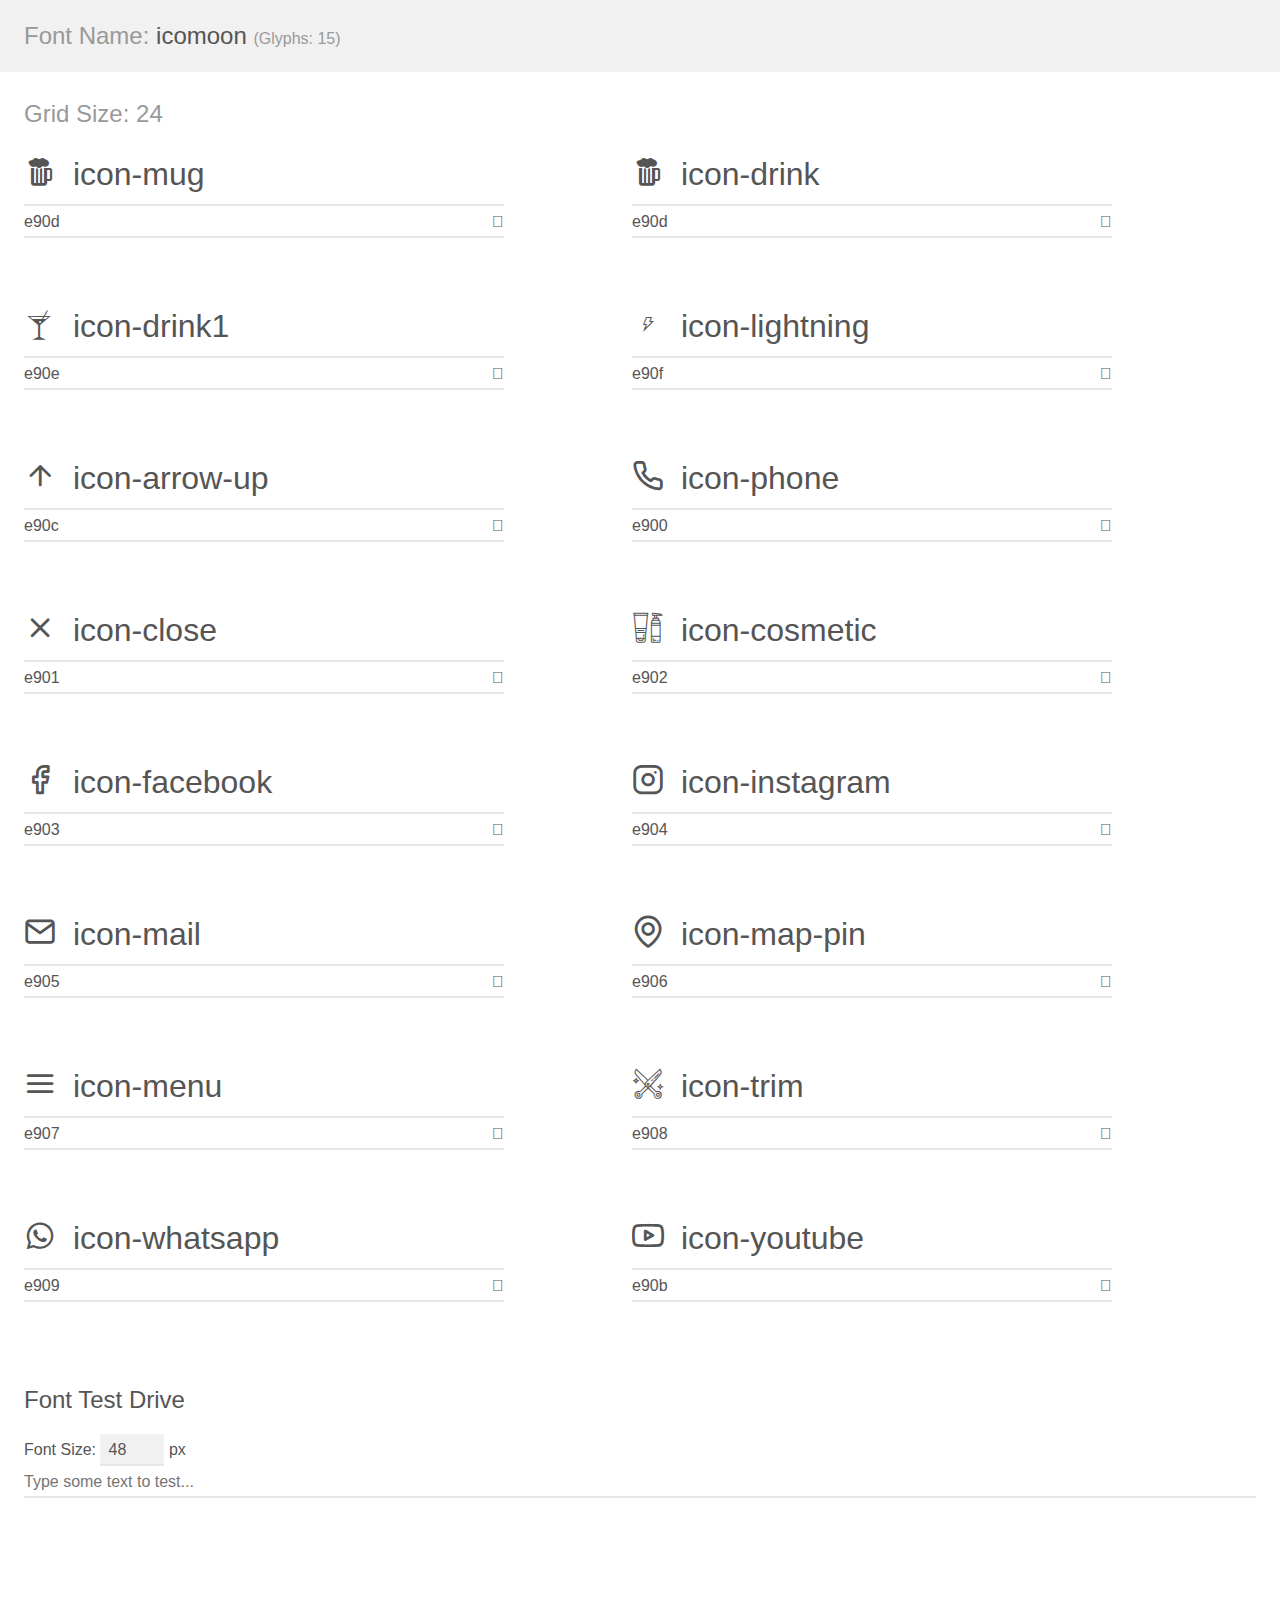
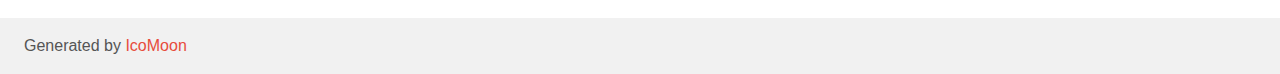
<file: assets/Assets/demo.html>
<!doctype html>
<html>
<head>
    <meta charset="utf-8">
    <title>IcoMoon Demo</title>
    <meta name="description" content="An Icon Font Generated By IcoMoon.io">
    <meta name="viewport" content="width=device-width, initial-scale=1">
    <link rel="stylesheet" href="demo-files/demo.css">
    <link rel="stylesheet" href="style.css"></head>
<body>
    <div class="bgc1 clearfix">
        <h1 class="mhmm mvm"><span class="fgc1">Font Name:</span> icomoon <small class="fgc1">(Glyphs:&nbsp;15)</small></h1>
    </div>
    <div class="clearfix mhl ptl">
        <h1 class="mvm mtn fgc1">Grid Size: 24</h1>
        <div class="glyph fs1">
            <div class="clearfix bshadow0 pbs">
                <span class="icon-mug"></span>
                <span class="mls"> icon-mug</span>
            </div>
            <fieldset class="fs0 size1of1 clearfix hidden-false">
                <input type="text" readonly value="e90d" class="unit size1of2" />
                <input type="text" maxlength="1" readonly value="&#xe90d;" class="unitRight size1of2 talign-right" />
            </fieldset>
            <div class="fs0 bshadow0 clearfix hidden-true">
                <span class="unit pvs fgc1">liga: </span>
                <input type="text" readonly value="" class="liga unitRight" />
            </div>
        </div>
        <div class="glyph fs1">
            <div class="clearfix bshadow0 pbs">
                <span class="icon-drink"></span>
                <span class="mls"> icon-drink</span>
            </div>
            <fieldset class="fs0 size1of1 clearfix hidden-false">
                <input type="text" readonly value="e90d" class="unit size1of2" />
                <input type="text" maxlength="1" readonly value="&#xe90d;" class="unitRight size1of2 talign-right" />
            </fieldset>
            <div class="fs0 bshadow0 clearfix hidden-true">
                <span class="unit pvs fgc1">liga: </span>
                <input type="text" readonly value="" class="liga unitRight" />
            </div>
        </div>
        <div class="glyph fs1">
            <div class="clearfix bshadow0 pbs">
                <span class="icon-drink1"></span>
                <span class="mls"> icon-drink1</span>
            </div>
            <fieldset class="fs0 size1of1 clearfix hidden-false">
                <input type="text" readonly value="e90e" class="unit size1of2" />
                <input type="text" maxlength="1" readonly value="&#xe90e;" class="unitRight size1of2 talign-right" />
            </fieldset>
            <div class="fs0 bshadow0 clearfix hidden-true">
                <span class="unit pvs fgc1">liga: </span>
                <input type="text" readonly value="" class="liga unitRight" />
            </div>
        </div>
        <div class="glyph fs1">
            <div class="clearfix bshadow0 pbs">
                <span class="icon-lightning"></span>
                <span class="mls"> icon-lightning</span>
            </div>
            <fieldset class="fs0 size1of1 clearfix hidden-false">
                <input type="text" readonly value="e90f" class="unit size1of2" />
                <input type="text" maxlength="1" readonly value="&#xe90f;" class="unitRight size1of2 talign-right" />
            </fieldset>
            <div class="fs0 bshadow0 clearfix hidden-true">
                <span class="unit pvs fgc1">liga: </span>
                <input type="text" readonly value="" class="liga unitRight" />
            </div>
        </div>
        <div class="glyph fs1">
            <div class="clearfix bshadow0 pbs">
                <span class="icon-arrow-up"></span>
                <span class="mls"> icon-arrow-up</span>
            </div>
            <fieldset class="fs0 size1of1 clearfix hidden-false">
                <input type="text" readonly value="e90c" class="unit size1of2" />
                <input type="text" maxlength="1" readonly value="&#xe90c;" class="unitRight size1of2 talign-right" />
            </fieldset>
            <div class="fs0 bshadow0 clearfix hidden-true">
                <span class="unit pvs fgc1">liga: </span>
                <input type="text" readonly value="" class="liga unitRight" />
            </div>
        </div>
        <div class="glyph fs1">
            <div class="clearfix bshadow0 pbs">
                <span class="icon-phone"></span>
                <span class="mls"> icon-phone</span>
            </div>
            <fieldset class="fs0 size1of1 clearfix hidden-false">
                <input type="text" readonly value="e900" class="unit size1of2" />
                <input type="text" maxlength="1" readonly value="&#xe900;" class="unitRight size1of2 talign-right" />
            </fieldset>
            <div class="fs0 bshadow0 clearfix hidden-true">
                <span class="unit pvs fgc1">liga: </span>
                <input type="text" readonly value="" class="liga unitRight" />
            </div>
        </div>
        <div class="glyph fs1">
            <div class="clearfix bshadow0 pbs">
                <span class="icon-close"></span>
                <span class="mls"> icon-close</span>
            </div>
            <fieldset class="fs0 size1of1 clearfix hidden-false">
                <input type="text" readonly value="e901" class="unit size1of2" />
                <input type="text" maxlength="1" readonly value="&#xe901;" class="unitRight size1of2 talign-right" />
            </fieldset>
            <div class="fs0 bshadow0 clearfix hidden-true">
                <span class="unit pvs fgc1">liga: </span>
                <input type="text" readonly value="" class="liga unitRight" />
            </div>
        </div>
        <div class="glyph fs1">
            <div class="clearfix bshadow0 pbs">
                <span class="icon-cosmetic"></span>
                <span class="mls"> icon-cosmetic</span>
            </div>
            <fieldset class="fs0 size1of1 clearfix hidden-false">
                <input type="text" readonly value="e902" class="unit size1of2" />
                <input type="text" maxlength="1" readonly value="&#xe902;" class="unitRight size1of2 talign-right" />
            </fieldset>
            <div class="fs0 bshadow0 clearfix hidden-true">
                <span class="unit pvs fgc1">liga: </span>
                <input type="text" readonly value="" class="liga unitRight" />
            </div>
        </div>
        <div class="glyph fs1">
            <div class="clearfix bshadow0 pbs">
                <span class="icon-facebook"></span>
                <span class="mls"> icon-facebook</span>
            </div>
            <fieldset class="fs0 size1of1 clearfix hidden-false">
                <input type="text" readonly value="e903" class="unit size1of2" />
                <input type="text" maxlength="1" readonly value="&#xe903;" class="unitRight size1of2 talign-right" />
            </fieldset>
            <div class="fs0 bshadow0 clearfix hidden-true">
                <span class="unit pvs fgc1">liga: </span>
                <input type="text" readonly value="" class="liga unitRight" />
            </div>
        </div>
        <div class="glyph fs1">
            <div class="clearfix bshadow0 pbs">
                <span class="icon-instagram"></span>
                <span class="mls"> icon-instagram</span>
            </div>
            <fieldset class="fs0 size1of1 clearfix hidden-false">
                <input type="text" readonly value="e904" class="unit size1of2" />
                <input type="text" maxlength="1" readonly value="&#xe904;" class="unitRight size1of2 talign-right" />
            </fieldset>
            <div class="fs0 bshadow0 clearfix hidden-true">
                <span class="unit pvs fgc1">liga: </span>
                <input type="text" readonly value="" class="liga unitRight" />
            </div>
        </div>
        <div class="glyph fs1">
            <div class="clearfix bshadow0 pbs">
                <span class="icon-mail"></span>
                <span class="mls"> icon-mail</span>
            </div>
            <fieldset class="fs0 size1of1 clearfix hidden-false">
                <input type="text" readonly value="e905" class="unit size1of2" />
                <input type="text" maxlength="1" readonly value="&#xe905;" class="unitRight size1of2 talign-right" />
            </fieldset>
            <div class="fs0 bshadow0 clearfix hidden-true">
                <span class="unit pvs fgc1">liga: </span>
                <input type="text" readonly value="" class="liga unitRight" />
            </div>
        </div>
        <div class="glyph fs1">
            <div class="clearfix bshadow0 pbs">
                <span class="icon-map-pin"></span>
                <span class="mls"> icon-map-pin</span>
            </div>
            <fieldset class="fs0 size1of1 clearfix hidden-false">
                <input type="text" readonly value="e906" class="unit size1of2" />
                <input type="text" maxlength="1" readonly value="&#xe906;" class="unitRight size1of2 talign-right" />
            </fieldset>
            <div class="fs0 bshadow0 clearfix hidden-true">
                <span class="unit pvs fgc1">liga: </span>
                <input type="text" readonly value="" class="liga unitRight" />
            </div>
        </div>
        <div class="glyph fs1">
            <div class="clearfix bshadow0 pbs">
                <span class="icon-menu"></span>
                <span class="mls"> icon-menu</span>
            </div>
            <fieldset class="fs0 size1of1 clearfix hidden-false">
                <input type="text" readonly value="e907" class="unit size1of2" />
                <input type="text" maxlength="1" readonly value="&#xe907;" class="unitRight size1of2 talign-right" />
            </fieldset>
            <div class="fs0 bshadow0 clearfix hidden-true">
                <span class="unit pvs fgc1">liga: </span>
                <input type="text" readonly value="" class="liga unitRight" />
            </div>
        </div>
        <div class="glyph fs1">
            <div class="clearfix bshadow0 pbs">
                <span class="icon-trim"></span>
                <span class="mls"> icon-trim</span>
            </div>
            <fieldset class="fs0 size1of1 clearfix hidden-false">
                <input type="text" readonly value="e908" class="unit size1of2" />
                <input type="text" maxlength="1" readonly value="&#xe908;" class="unitRight size1of2 talign-right" />
            </fieldset>
            <div class="fs0 bshadow0 clearfix hidden-true">
                <span class="unit pvs fgc1">liga: </span>
                <input type="text" readonly value="" class="liga unitRight" />
            </div>
        </div>
        <div class="glyph fs1">
            <div class="clearfix bshadow0 pbs">
                <span class="icon-whatsapp"></span>
                <span class="mls"> icon-whatsapp</span>
            </div>
            <fieldset class="fs0 size1of1 clearfix hidden-false">
                <input type="text" readonly value="e909" class="unit size1of2" />
                <input type="text" maxlength="1" readonly value="&#xe909;" class="unitRight size1of2 talign-right" />
            </fieldset>
            <div class="fs0 bshadow0 clearfix hidden-true">
                <span class="unit pvs fgc1">liga: </span>
                <input type="text" readonly value="" class="liga unitRight" />
            </div>
        </div>
        <div class="glyph fs1">
            <div class="clearfix bshadow0 pbs">
                <span class="icon-youtube"></span>
                <span class="mls"> icon-youtube</span>
            </div>
            <fieldset class="fs0 size1of1 clearfix hidden-false">
                <input type="text" readonly value="e90b" class="unit size1of2" />
                <input type="text" maxlength="1" readonly value="&#xe90b;" class="unitRight size1of2 talign-right" />
            </fieldset>
            <div class="fs0 bshadow0 clearfix hidden-true">
                <span class="unit pvs fgc1">liga: </span>
                <input type="text" readonly value="" class="liga unitRight" />
            </div>
        </div>
    </div>

    <!--[if gt IE 8]><!-->
    <div class="mhl clearfix mbl">
        <h1>Font Test Drive</h1>
        <label>
            Font Size: <input id="fontSize" type="number" class="textbox0 mbm"
            min="8" value="48" />
            px
        </label>
        <input id="testText" type="text" class="phl size1of1 mvl"
        placeholder="Type some text to test..." value=""/>
        <div id="testDrive" class="icon-" style="font-family: icomoon">&nbsp;
        </div>
    </div>
    <!--<![endif]-->
    <div class="bgc1 clearfix">
        <p class="mhl">Generated by <a href="https://icomoon.io/app">IcoMoon</a></p>
    </div>

    <script src="demo-files/demo.js"></script>
</body>
</html>
</file>
<file: assets/Assets/demo-files/demo.css>
body {
  padding: 0;
  margin: 0;
  font-family: sans-serif;
  font-size: 1em;
  line-height: 1.5;
  color: #555;
  background: #fff;
}
h1 {
  font-size: 1.5em;
  font-weight: normal;
}
small {
  font-size: .66666667em;
}
a {
  color: #e74c3c;
  text-decoration: none;
}
a:hover, a:focus {
  box-shadow: 0 1px #e74c3c;
}
.bshadow0, input {
  box-shadow: inset 0 -2px #e7e7e7;
}
input:hover {
  box-shadow: inset 0 -2px #ccc;
}
input, fieldset {
  font-family: sans-serif;
  font-size: 1em;
  margin: 0;
  padding: 0;
  border: 0;
}
input {
  color: inherit;
  line-height: 1.5;
  height: 1.5em;
  padding: .25em 0;
}
input:focus {
  outline: none;
  box-shadow: inset 0 -2px #449fdb;
}
.glyph {
  font-size: 16px;
  width: 15em;
  padding-bottom: 1em;
  margin-right: 4em;
  margin-bottom: 1em;
  float: left;
  overflow: hidden;
}
.liga {
  width: 80%;
  width: calc(100% - 2.5em);
}
.talign-right {
  text-align: right;
}
.talign-center {
  text-align: center;
}
.bgc1 {
  background: #f1f1f1;
}
.fgc1 {
  color: #999;
}
.fgc0 {
  color: #000;
}
p {
  margin-top: 1em;
  margin-bottom: 1em;
}
.mvm {
  margin-top: .75em;
  margin-bottom: .75em;
}
.mtn {
  margin-top: 0;
}
.mtl, .mal {
  margin-top: 1.5em;
}
.mbl, .mal {
  margin-bottom: 1.5em;
}
.mal, .mhl {
  margin-left: 1.5em;
  margin-right: 1.5em;
}
.mhmm {
  margin-left: 1em;
  margin-right: 1em;
}
.mls {
  margin-left: .25em;
}
.ptl {
  padding-top: 1.5em;
}
.pbs, .pvs {
  padding-bottom: .25em;
}
.pvs, .pts {
  padding-top: .25em;
}
.unit {
  float: left;
}
.unitRight {
  float: right;
}
.size1of2 {
  width: 50%;
}
.size1of1 {
  width: 100%;
}
.clearfix:before, .clearfix:after {
  content: " ";
  display: table;
}
.clearfix:after {
  clear: both;
}
.hidden-true {
  display: none;
}
.textbox0 {
  width: 3em;
  background: #f1f1f1;
  padding: .25em .5em;
  line-height: 1.5;
  height: 1.5em;
}
#testDrive {
  display: block;
  padding-top: 24px;
  line-height: 1.5;
}
.fs0 {
  font-size: 16px;
}
.fs1 {
  font-size: 32px;
}
</file>
<file: assets/Assets/style.css>
@font-face {
  font-family: 'icomoon';
  src:  url('fonts/icomoon.eot?wvjhu8');
  src:  url('fonts/icomoon.eot?wvjhu8#iefix') format('embedded-opentype'),
    url('fonts/icomoon.ttf?wvjhu8') format('truetype'),
    url('fonts/icomoon.woff?wvjhu8') format('woff'),
    url('fonts/icomoon.svg?wvjhu8#icomoon') format('svg');
  font-weight: normal;
  font-style: normal;
  font-display: block;
}

[class^="icon-"], [class*=" icon-"] {
  /* use !important to prevent issues with browser extensions that change fonts */
  font-family: 'icomoon' !important;
  speak: never;
  font-style: normal;
  font-weight: normal;
  font-variant: normal;
  text-transform: none;
  line-height: 1;

  /* Better Font Rendering =========== */
  -webkit-font-smoothing: antialiased;
  -moz-osx-font-smoothing: grayscale;
}

.icon-mug:before {
  content: "\e90d";
}
.icon-drink:before {
  content: "\e90d";
}
.icon-drink1:before {
  content: "\e90e";
}
.icon-lightning:before {
  content: "\e90f";
}
.icon-arrow-up:before {
  content: "\e90c";
}
.icon-phone:before {
  content: "\e900";
}
.icon-close:before {
  content: "\e901";
}
.icon-cosmetic:before {
  content: "\e902";
}
.icon-facebook:before {
  content: "\e903";
}
.icon-instagram:before {
  content: "\e904";
}
.icon-mail:before {
  content: "\e905";
}
.icon-map-pin:before {
  content: "\e906";
}
.icon-menu:before {
  content: "\e907";
}
.icon-trim:before {
  content: "\e908";
}
.icon-whatsapp:before {
  content: "\e909";
}
.icon-youtube:before {
  content: "\e90b";
}
</file>
